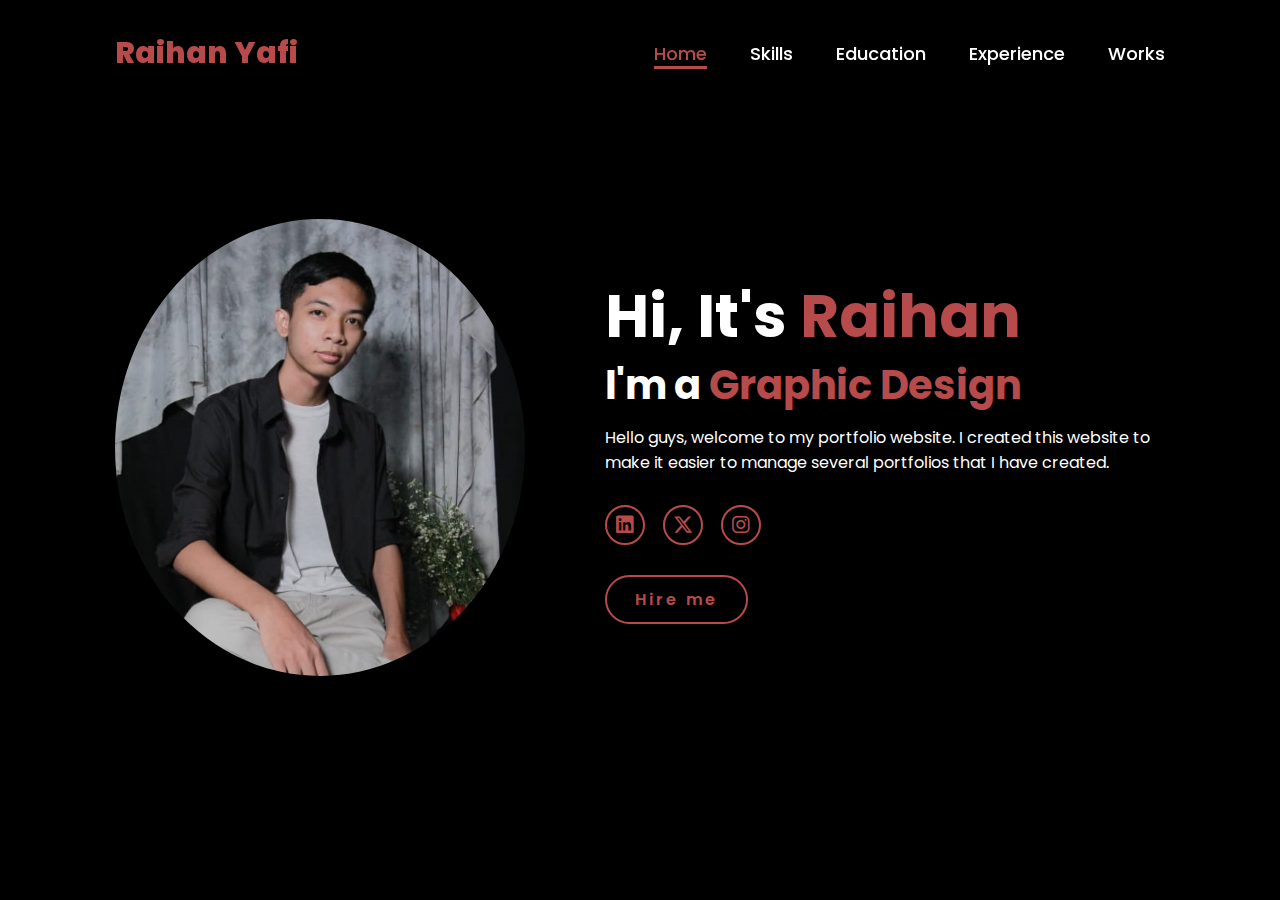
<file: index.html>
<!DOCTYPE html>
<html lang="en">
    
<head>
    <meta charset="UTF-8">
    <meta name="viewport" content="width=device-width, initial-scale=1.0">
    <link rel="stylesheet" href="https://cdnjs.cloudflare.com/ajax/libs/font-awesome/6.5.2/css/all.min.css">
    <link rel="stylesheet" href="style.css">
    <title>Portfolio Website</title>
</head>
<body>
   <header>
        <a href="#" class="logo">Raihan Yafi</a>
        <i class="fa-solid fa-bars" id="menu-icon"></i>
        <nav>
            <a href="index.html" class="active"> Home</a>
            <a href="skills.html">Skills</a>
            <a href="education.html" >Education</a>
            <a href="experience.html" >Experience</a>
            <a href="works.html" >Works</a>
        </nav>
    </header>
    <section class="home">
        <div class="home-img">
            <img src="main.jpg" alt="">
        </div>
        <div class="home-content">
            <h1>Hi, It's <span>Raihan</span></h1>
            <h3 class="typing-text">I'm a <span></span></h3>
            <p>Hello guys, welcome to my portfolio website. I created this website to make it easier to manage several portfolios that I have created.</p>
            <div class="social-icons">
                <a href="https://www.linkedin.com/in/mochamad-raihan-yafi-himawan-7a8905393/"><i class="fa-brands fa-linkedin"></i></a>
                <a href="#"><i class="fa-brands fa-x-twitter"></i></a>
                <a href="https://www.instagram.com/raihan_yfi?igsh=MWlkcm9scWRhbDI3eg=="><i class="fa-brands fa-instagram"></i></a>
            </div>
            <a href="https://wa.me/6282132994005" class="btn">Hire me</a>
        </div>
    </section>
    <script>
        const menuIcon = document.querySelector('#menu-icon');
        const navbar = document.querySelector('nav');

        menuIcon.onclick = () => {
            menuIcon.classList.toggle('fa-x'); 
            navbar.classList.toggle('active'); 
        };
    </script>
</body>

</html>
</file>
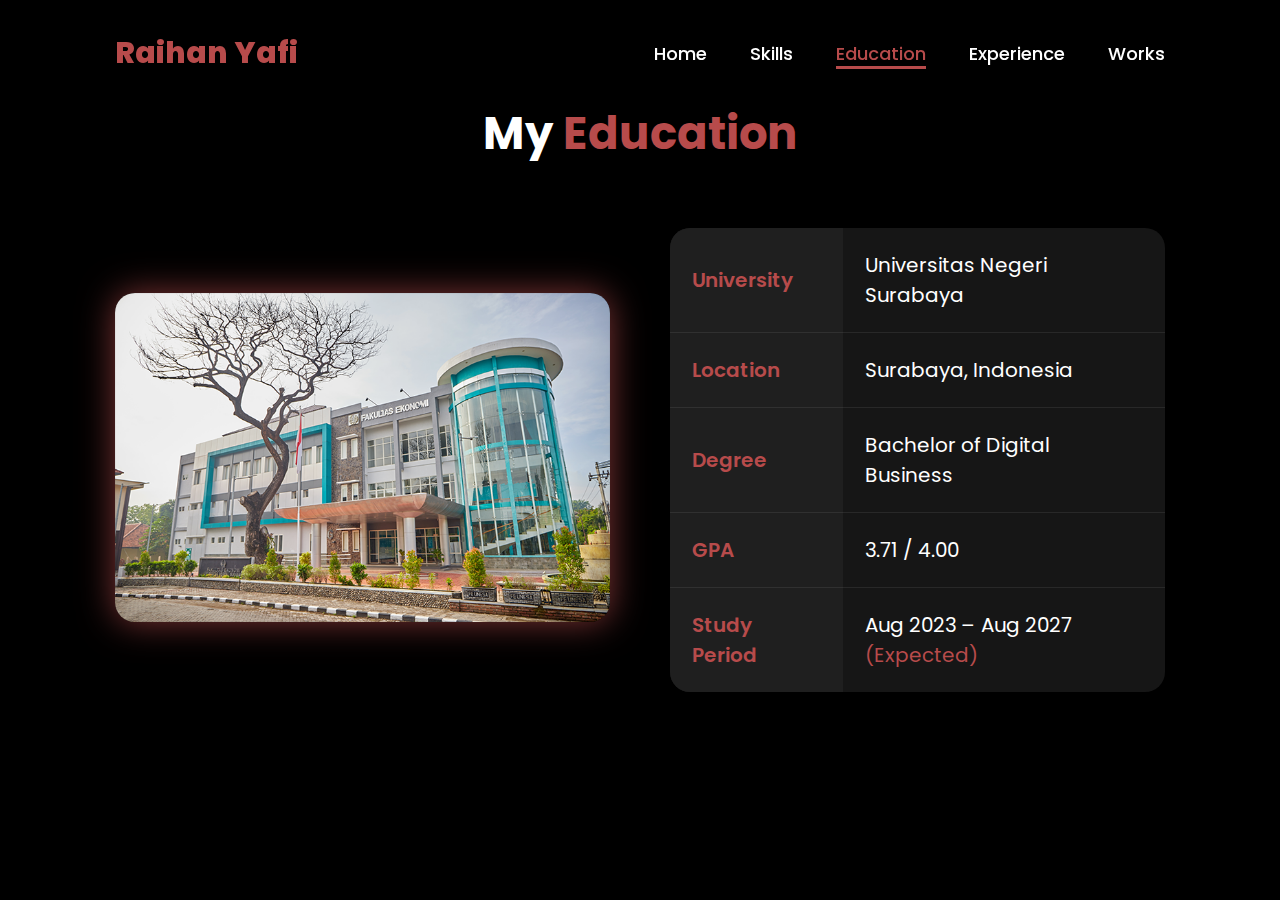
<file: education.html>
<!DOCTYPE html>
<html lang="en">
<head>
    <meta charset="UTF-8">
    <meta name="viewport" content="width=device-width, initial-scale=1.0">
    <link rel="stylesheet" href="https://cdnjs.cloudflare.com/ajax/libs/font-awesome/6.5.2/css/all.min.css">
    <link rel="stylesheet" href="style.css">
    <title>Education | Raihan Yafi</title>
</head>
<body>

<header>
    <a href="#" class="logo">Raihan Yafi</a>

    <i class="fa-solid fa-bars" id="menu-icon"></i>
    <nav>
        <a href="index.html">Home</a>
        <a href="skills.html">Skills</a>
        <a href="education.html" class="active">Education</a>
        <a href="experience.html">Experience</a>
        <a href="works.html">Works</a>
    </nav>
</header>

<section class="education">
    <h2 class="section-title">My <span>Education</span></h2>

    <div class="education-wrapper">

        <div class="education-img">
            <img src="FEB.png" alt="Universitas Negeri Surabaya">
        </div>

        <div class="education-table">
            <table>
                <tr>
                    <th>University</th>
                    <td>Universitas Negeri Surabaya</td>
                </tr>
                <tr>
                    <th>Location</th>
                    <td>Surabaya, Indonesia</td>
                </tr>
                <tr>
                    <th>Degree</th>
                    <td>Bachelor of Digital Business</td>
                </tr>
                <tr>
                    <th>GPA</th>
                    <td>3.71 / 4.00</td>
                </tr>
                <tr>
                    <th>Study Period</th>
                    <td>Aug 2023 – Aug 2027 <span>(Expected)</span></td>
                </tr>
            </table>
        </div>

    </div>
</section>
<script>
        const menuIcon = document.querySelector('#menu-icon');
        const navbar = document.querySelector('nav');

        menuIcon.onclick = () => {
            menuIcon.classList.toggle('fa-x'); 
            navbar.classList.toggle('active'); 
        };
    </script>
</body>

</html>
</file>
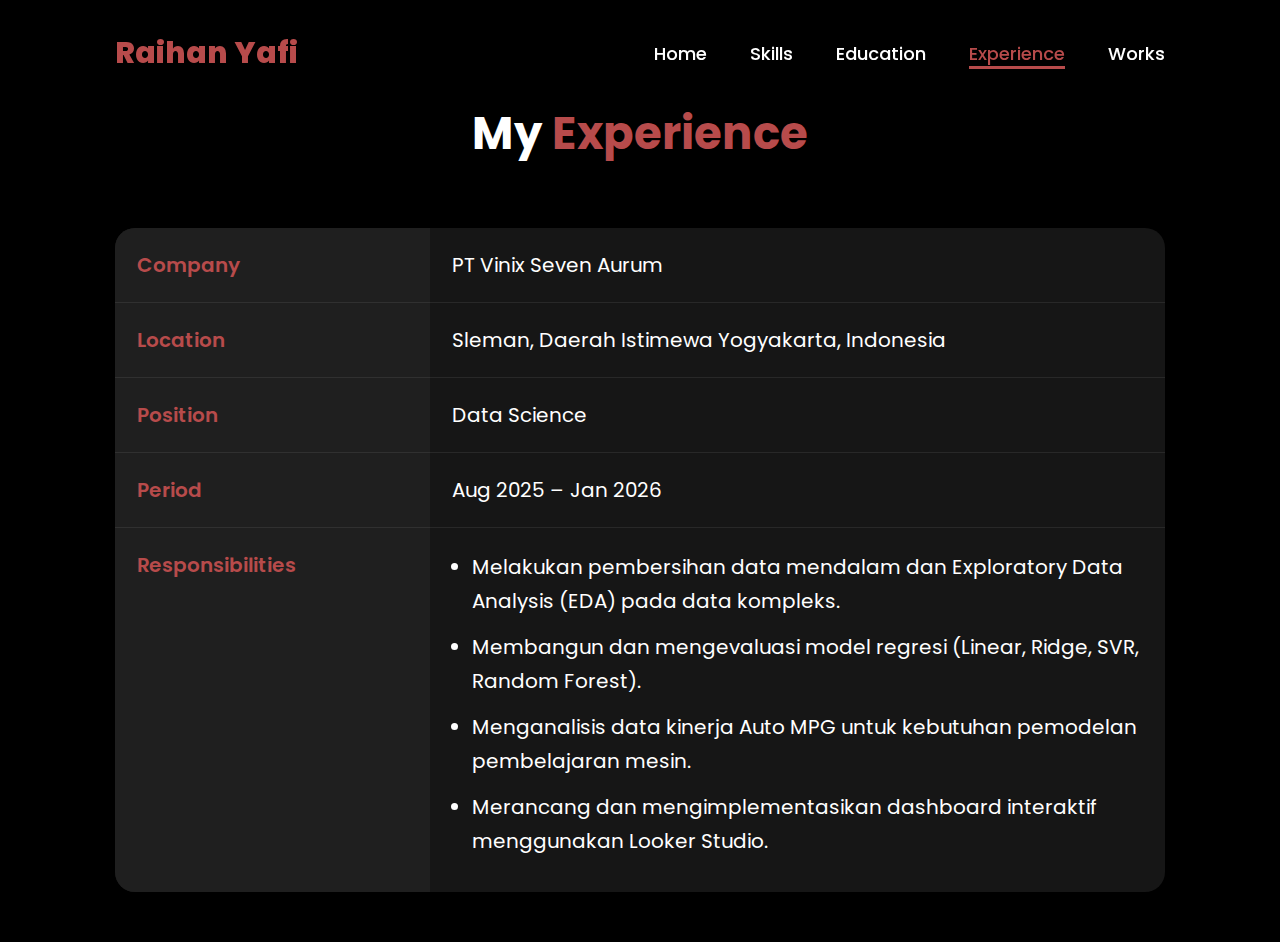
<file: experience.html>
<!DOCTYPE html>
<html lang="en">
<head>
    <meta charset="UTF-8">
    <meta name="viewport" content="width=device-width, initial-scale=1.0">
    <link rel="stylesheet" href="https://cdnjs.cloudflare.com/ajax/libs/font-awesome/6.5.2/css/all.min.css">
    <link rel="stylesheet" href="style.css">
    <title>Experience | Raihan Yafi</title>
</head>
<body>
<header>
    <a href="#" class="logo">Raihan Yafi</a>
    <i class="fa-solid fa-bars" id="menu-icon"></i>
    <nav>
        <a href="index.html">Home</a>
        <a href="skills.html">Skills</a>
        <a href="education.html">Education</a>
        <a href="experience.html" class="active">Experience</a>
        <a href="works.html">Works</a>
    </nav>
</header>
<section class="experience">
    <h2 class="section-title">My <span>Experience</span></h2>
    <div class="experience-wrapper">
        </div>
        <div class="experience-table">
            <table>
                <tr>
                    <th>Company</th>
                    <td>PT Vinix Seven Aurum</td>
                </tr>
                <tr>
                    <th>Location</th>
                    <td>Sleman, Daerah Istimewa Yogyakarta, Indonesia</td>
                </tr>
                <tr>
                    <th>Position</th>
                    <td>Data Science</td>
                </tr>
                <tr>
                    <th>Period</th>
                    <td>Aug 2025 – Jan 2026</td>
                </tr>
                <tr>
                    <th>Responsibilities</th>
                    <td>
                        <ul class="exp-list">
                            <li>Melakukan pembersihan data mendalam dan Exploratory Data Analysis (EDA) pada data kompleks.</li>
                            <li>Membangun dan mengevaluasi model regresi (Linear, Ridge, SVR, Random Forest).</li>
                            <li>Menganalisis data kinerja Auto MPG untuk kebutuhan pemodelan pembelajaran mesin.</li>
                            <li>Merancang dan mengimplementasikan dashboard interaktif menggunakan Looker Studio.</li>
                        </ul>
                    </td>
                </tr>
            </table>
        </div>
    </div>

</section>
<script>
        const menuIcon = document.querySelector('#menu-icon');
        const navbar = document.querySelector('nav');
        menuIcon.onclick = () => {
            menuIcon.classList.toggle('fa-x');
            navbar.classList.toggle('active');
        };
    </script>
</body>
</html>
</file>
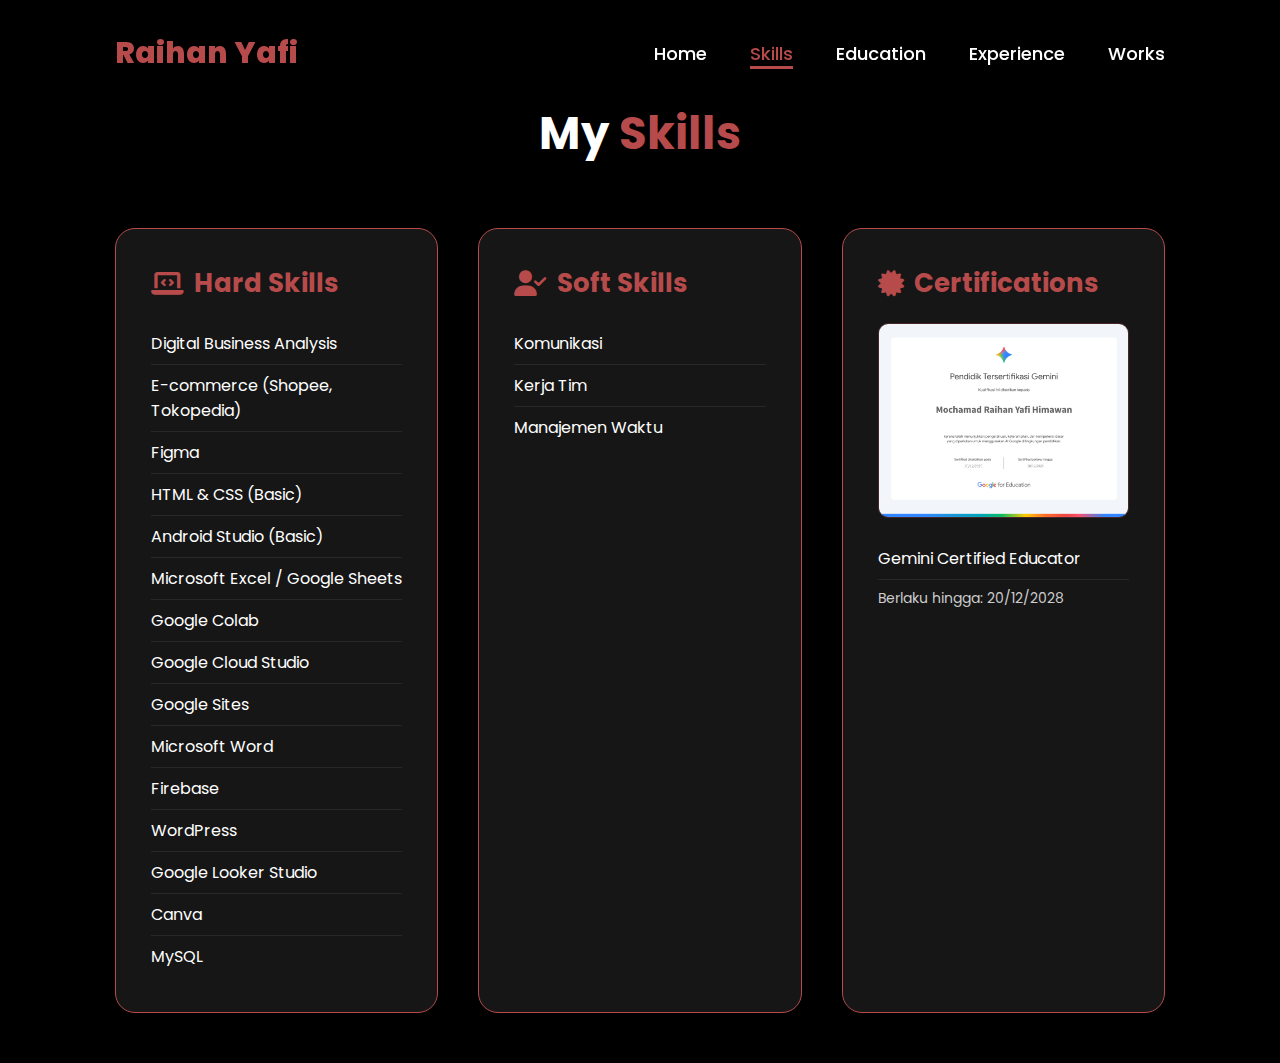
<file: skills.html>
<!DOCTYPE html>
<html lang="en">
<head>
    <meta charset="UTF-8">
    <meta name="viewport" content="width=device-width, initial-scale=1.0">
    <link rel="stylesheet" href="https://cdnjs.cloudflare.com/ajax/libs/font-awesome/6.5.2/css/all.min.css">
    <link rel="stylesheet" href="style.css">
    <title>Skills | Raihan Yafi</title>
</head>
<body>

<header>
    <a href="#" class="logo">Raihan Yafi</a>

    <i class="fa-solid fa-bars" id="menu-icon"></i>
    <nav>
        <a href="index.html">Home</a>
        <a href="skills.html" class="active">Skills</a>
        <a href="education.html">Education</a>
        <a href="experience.html">Experience</a>
        <a href="works.html">Works</a>
    </nav>
</header>

<section class="skills">
    <h2 class="section-title">My <span>Skills</span></h2>

    <div class="skills-container">

        <div class="skills-box">
            <h3><i class="fa-solid fa-laptop-code"></i> Hard Skills</h3>
            <ul>
                <li>Digital Business Analysis</li>
                <li>E-commerce (Shopee, Tokopedia)</li>
                <li>Figma</li>
                <li>HTML & CSS (Basic)</li>
                <li>Android Studio (Basic)</li>
                <li>Microsoft Excel / Google Sheets</li>
                <li>Google Colab</li>
                <li>Google Cloud Studio</li>
                <li>Google Sites</li>
                <li>Microsoft Word</li>
                <li>Firebase</li>
                <li>WordPress</li>
                <li>Google Looker Studio</li>
                <li>Canva</li>
                <li>MySQL</li>
            </ul>
        </div>

        <div class="skills-box">
            <h3><i class="fa-solid fa-user-check"></i> Soft Skills</h3>
            <ul>
                <li>Komunikasi</li>
                <li>Kerja Tim</li>
                <li>Manajemen Waktu</li>
            </ul>
        </div>

        <div class="skills-box">
            <h3><i class="fa-solid fa-certificate"></i> Certifications</h3>
            
            <div style="margin-bottom: 2rem; border-radius: 1rem; overflow: hidden; border: 1px solid rgba(183, 75, 75, 0.3);">
                <img src="Gemini.png" alt="Gemini Certified Educator" style="width: 100%; display: block; object-fit: cover;">
            </div>

            <ul>
                <li>Gemini Certified Educator</li>
                <li style="font-size: 1.4rem; color: #ccc;">Berlaku hingga: 20/12/2028</li>
            </ul>
        </div>

    </div>
</section>
<script>
        const menuIcon = document.querySelector('#menu-icon');
        const navbar = document.querySelector('nav');

        menuIcon.onclick = () => {
            menuIcon.classList.toggle('fa-x'); 
            navbar.classList.toggle('active'); 
        };
    </script>
</body>
</html>
</file>
<file: style.css>
@import url('https://fonts.googleapis.com/css2?family=Poppins:wght@100;200;300;400;500;600&display=swap');
*{
    margin: 0;
    padding: 0;
    box-sizing: border-box;
    text-decoration: none;
    border: none;
    outline: none;
    font-family: 'Poppins', sans-serif;
}
html{
    font-size: 62.5%;
}
body{
    width: 100%;
    height: 100vh;
    overflow-x: hidden;
    background-color: black;
    color: white;
}
header{
    margin-top: 20px;
    position: fixed;
    top: 0;
    left: 0;
    width: 100%;
    padding: 1rem 9%;
    background-color: transparent;
    filter: drop-shadow(10px);
    display: flex;
    justify-content: space-between;
    align-items: center;
    z-index: 100;
}
.logo{
    font-size: 3rem;
    color: #b74b4b;
    font-weight: 800;
    cursor: pointer;
    transition: 0.5s ease;
}
.logo:hover{
    transform: scale(1.1);
}
nav a{
    font-size: 1.8rem;
    color: white;
    margin-left: 4rem;
    font-weight: 500;
    transition: 0.3s ease;
    border-bottom: 3px solid transparent;
}
nav a:hover,
nav a.active{
    color: #b74b4b;
    border-bottom: 3px solid #b74b4b;
}
@media(max-width:995px){
    nav{
        position: absolute;
        display: none;
        top: 0;
        right: 0;
        width: 40%;
        border-left: 3px solid #b74b4b;
        border-bottom: 3px solid #b74b4b;
        border-bottom-left-radius: 2rem;
        padding: 1rem solid;
        background-color: #161616;
        border-top: 0.1rem solid rgba(0,0,0,0.1);
    }
    nav.active{
        display: block;
    }
    nav a{
        display: block;
        font-size: 2rem;
        margin: 3rem 0;
    }
    nav a:hover,
    nav a.active{
        padding: 1rem;
        border-radius: 0.5rem;
        border-bottom: 0.5rem solid #b74b4b;
    }
}
section{
    min-height: 100vh;
    padding: 5rem 9% 5rem;
}
.home{
    display: flex;
    justify-content: center;
    align-items: center;
    gap: 8rem;
    background-color: black;
}
.home .home-content h1{
    font-size: 6rem;
    font-weight: 700;
    line-height: 1.3;
}
span{
    color: #b74b4b;
}
.home-content h3{
    font-size: 4rem;
    margin-bottom: 1rem;
    font-weight: 700;
}
.home-content p{
    font-size: 1.6rem;
}
.home-img{
    border-radius: 50%;
}
.home-img img{
    position: relative;
    width: 32vw;
    border-radius: 50%;
    box-shadow: 0 0 25px solid #b74b4b;
    cursor: pointer;
    transition: 0.2s linear;
}
.home-img img:hover{
    font-size: 1.8rem;
    font-weight: 500;
}
.social-icons a{
    display: inline-flex;
    justify-content: center;
    align-items: center;
    width: 4rem;
    height: 4rem;
    background-color: transparent;
    border: 0.2rem solid #b74b4b;
    font-size: 2rem;
    border-radius: 50%;
    margin: 3rem 1.5rem 3rem 0;
    transition: 0.3s ease;
    color: #b74b4b;
}
.social-icons a:hover{
    color: black;
    transform: scale(1.3) translateY(-5px);
    background-color: #b74b4b;
    box-shadow: 0  0 25px #b74b4b;
}
.btn{
    display: inline-block;
    padding: 1rem 2.8rem;
    background-color: black;
    border-radius: 4rem;
    font-size: 1.6rem;
    color: #b74b4b;
    letter-spacing: 0.3rem;
    font-weight: 600;
    border: 2px solid #b74b4b;
    transition: 0.3s ease;
    cursor: pointer;
}
.btn:hover{
    transform: scale3d(1.03);
    background-color: #b74b4b;
    color: black;
    box-shadow: 0 0 25px #b74b4b;
}
.typing-text{
    font-size: 34px;
    font-weight: 600;
    min-width: 280px;
}
.typing-text span{
    position: relative;
}
.typing-text span::before{
    content: "Graphic Design";
    color: #b74b4b;
    animation: words 20s infinite;
}
.typing-text span::after{
    content: "";
    background-color: black;
    position: absolute;
    width: calc(100% + 8px);
    height: 100%;
    border-left: 3px solid black;
    right: -8;
    animation: cursor 0.6s infinite;
}
@keyframes cursor{
    to{
        border-left: 3px solid #b74b4b;
    }
}
@keyframes words{
    0%, 20%{
        content: "Web Developer";
    }
    21%, 40%{
        content: "Graphic Design";
    }
    41%, 60%{
        content: "Web Designer";
    }
    61%, 80%{
        content: "Data Scientist";
    }
    81%, 100%{
        content: "Script Writer";
    }
}
@media (max-width: 1000px){
    .home{
        gap: 4rem;
    }
}
@media(max-width:995px){
    .home{
        flex-direction: column;
        margin: 5rem 4rem;
    }
    .home .home-content h3{
        font-size: 2.5rem;
    }
    .home-content h1{
        font-size: 5rem;
    }
    .home-img img{
        width: 70vw;
        margin-top: 4rem;
    }
}
/* ===== Skills Section ===== */
.skills {
    background-color: black;
    padding-top: 10rem;
}

.section-title {
    text-align: center;
    font-size: 4.5rem;
    font-weight: 700;
    margin-bottom: 6rem;
}

.skills-container {
    display: grid;
    grid-template-columns: repeat(auto-fit, minmax(320px, 1fr));
    gap: 4rem;
}

.skills-box {
    background-color: #161616;
    padding: 3.5rem;
    border-radius: 2rem;
    border: 1px solid #b74b4b;
    transition: 0.3s ease;
}

.skills-box:hover {
    transform: translateY(-10px);
    box-shadow: 0 0 25px rgba(183, 75, 75, 0.6);
}

.skills-box h3 {
    font-size: 2.6rem;
    margin-bottom: 2rem;
    color: #b74b4b;
    display: flex;
    align-items: center;
    gap: 1rem;
}

.skills-box ul {
    list-style: none;
}

.skills-box ul li {
    font-size: 1.6rem;
    padding: 0.8rem 0;
    border-bottom: 1px solid rgba(255,255,255,0.08);
}

.skills-box ul li:last-child {
    border-bottom: none;
}

/* ===== Education Table ===== */
.education {
    background-color: black;
    padding-top: 10rem;
}

.education-wrapper {
    display: grid;
    grid-template-columns: repeat(auto-fit, minmax(380px, 1fr));
    gap: 6rem;
    align-items: center;
}

.education-img img {
    width: 100%;
    border-radius: 2rem;
    box-shadow: 0 0 35px rgba(183, 75, 75, 0.7);
}

/* Table Style */
.education-table table {
    width: 100%;
    border-collapse: collapse;
    background-color: #161616;
    border-radius: 2rem;
    overflow: hidden;
}

.education-table th,
.education-table td {
    padding: 2.2rem;
    font-size: 2rem; /* FONT DIPERBESAR */
    text-align: left;
}

.education-table th {
    width: 35%;
    color: #b74b4b;
    font-weight: 600;
    background-color: #1f1f1f;
}

.education-table td {
    color: #ffffff;
}

.education-table tr {
    border-bottom: 1px solid rgba(255,255,255,0.08);
}

.education-table tr:last-child {
    border-bottom: none;
}

/* ===== Experience Section ===== */
.experience {
    background-color: black;
    padding-top: 10rem;
}

.experience-wrapper {
    display: grid;
    grid-template-columns: repeat(auto-fit, minmax(380px, 1fr));
    gap: 6rem;
    align-items: center;
}

.experience-img img {
    width: 100%;
    border-radius: 2rem;
    box-shadow: 0 0 35px rgba(183, 75, 75, 0.7);
}

/* Table Style */
.experience-table table {
    width: 100%;
    border-collapse: collapse;
    background-color: #161616;
    border-radius: 2rem;
    overflow: hidden;
}

.experience-table th,
.experience-table td {
    padding: 2.2rem;
    font-size: 2rem; /* FONT BESAR */
    text-align: left;
    vertical-align: top;
}

.experience-table th {
    width: 30%;
    color: #b74b4b;
    font-weight: 600;
    background-color: #1f1f1f;
}

.experience-table td {
    color: #ffffff;
}

.experience-table tr {
    border-bottom: 1px solid rgba(255,255,255,0.08);
}

.experience-table tr:last-child {
    border-bottom: none;
}

.experience-box:hover {
    transform: scale(1.02);
    box-shadow: 0 0 20px rgba(183, 75, 75, 0.4);
    transition: 0.4s ease;
}

/* List di dalam tabel */
.exp-list {
    padding-left: 2rem;
}

.exp-list li {
    margin-bottom: 1.2rem;
    line-height: 1.7;
}

/* ===== Works / Portfolio Section ===== */
.works {
    background-color: black;
    padding-top: 10rem;
}

.works-content {
    margin-top: 2rem;
    margin-bottom: 4rem;
}

.works-content p {
    font-size: 1.6rem;
    line-height: 1.6; /* Opsional: agar jarak antar baris lebih nyaman dibaca */
    color: white;
}

.works-grid {
    display: grid;
    grid-template-columns: repeat(auto-fit, minmax(380px, 1fr));
    gap: 4rem;
}

.work-card {
    background-color: #161616;
    border-radius: 2rem;
    overflow: hidden;
    transition: 0.3s ease;
    border: 1px solid rgba(255,255,255,0.08);
}

.work-card:hover {
    transform: translateY(-10px);
    box-shadow: 0 0 30px rgba(183, 75, 75, 0.6);
}

.work-card img {
    width: 100%;
    height: 260px;
    object-fit: cover;
}

.work-title {
    display: block;
    text-align: center;
    padding: 2rem;
    font-size: 2rem;
    font-weight: 600;
    color: white;
    transition: 0.3s ease;
}

.work-title:hover {
    color: #b74b4b;
    text-decoration: underline;
}

#menu-icon {
    font-size: 3.6rem;
    color: #b74b4b;
    display: none; 
    cursor: pointer;
}

@media (max-width: 995px) {
    #menu-icon {
        display: block; /* Munculkan di HP */
    }
    
    /* Penyesuaian agar icon tidak tertutup */
    header {
        padding: 2rem 4%; 
    }
}
</file>
